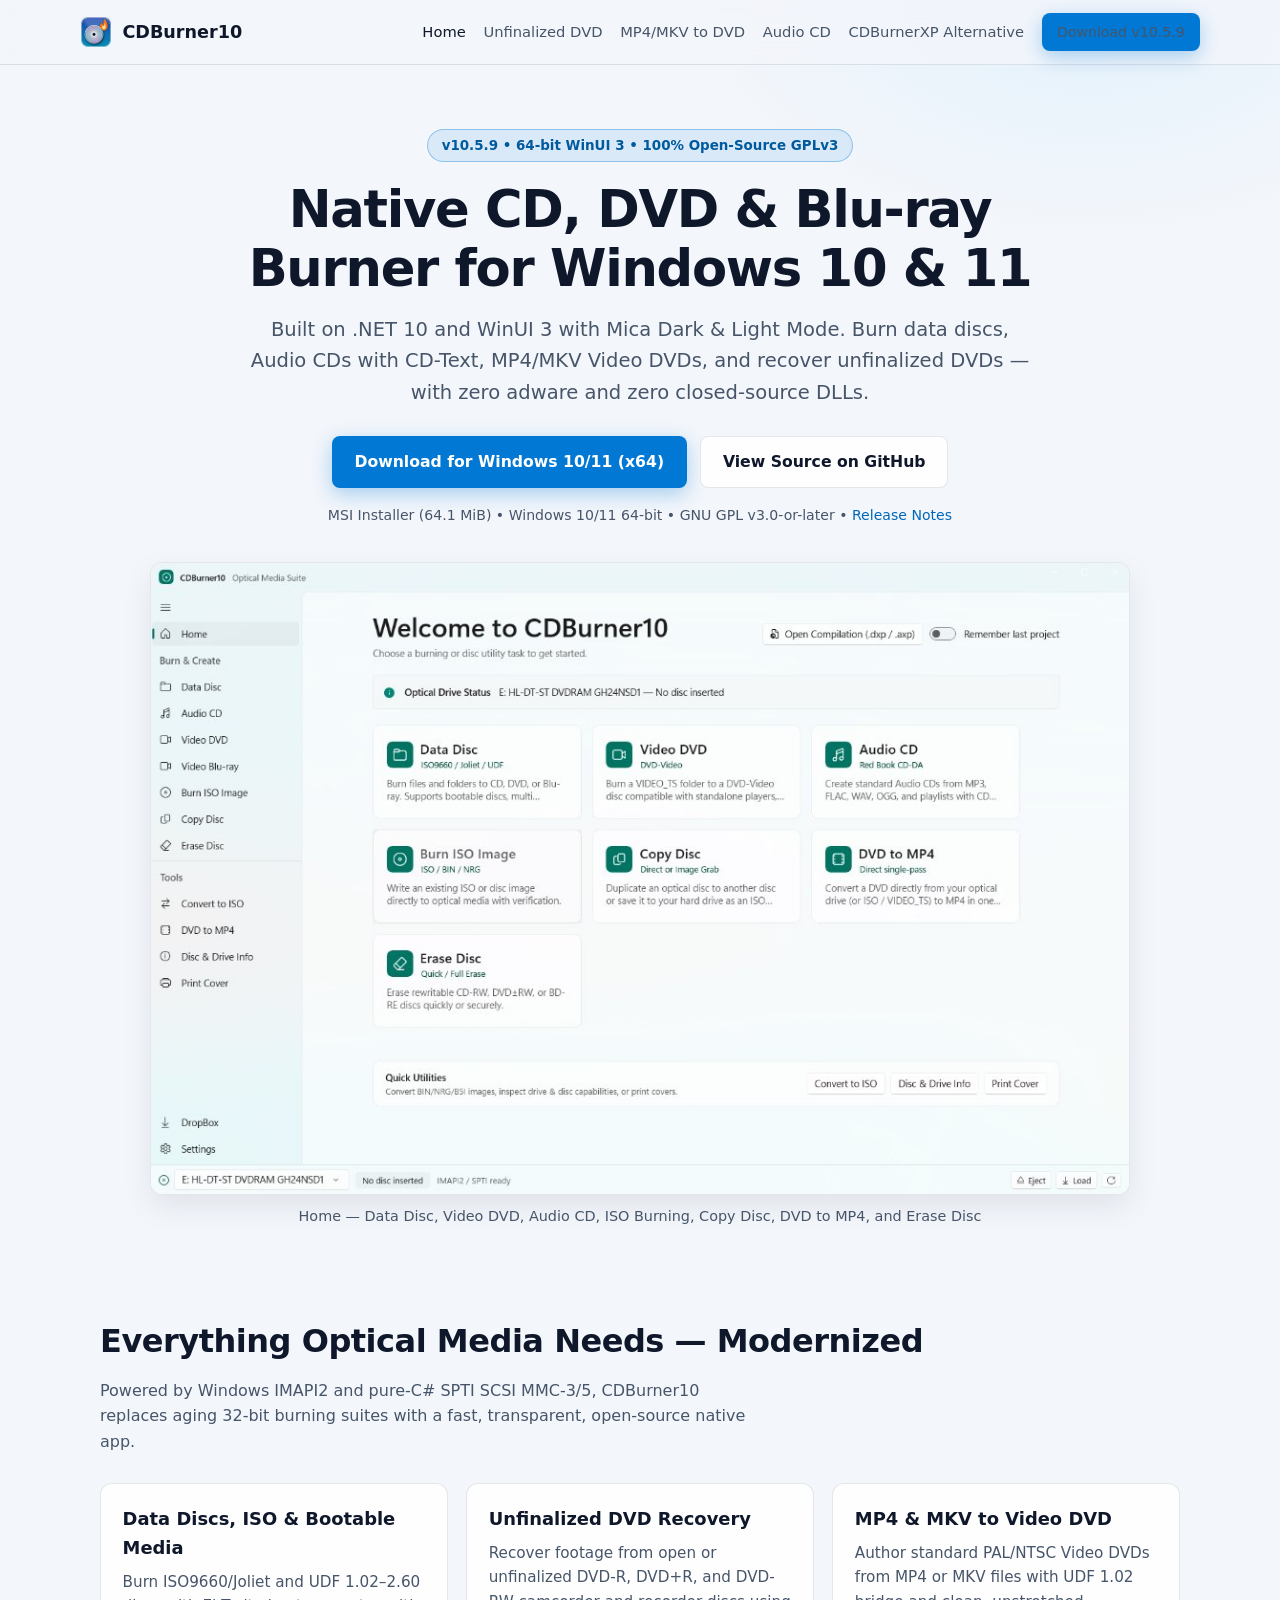
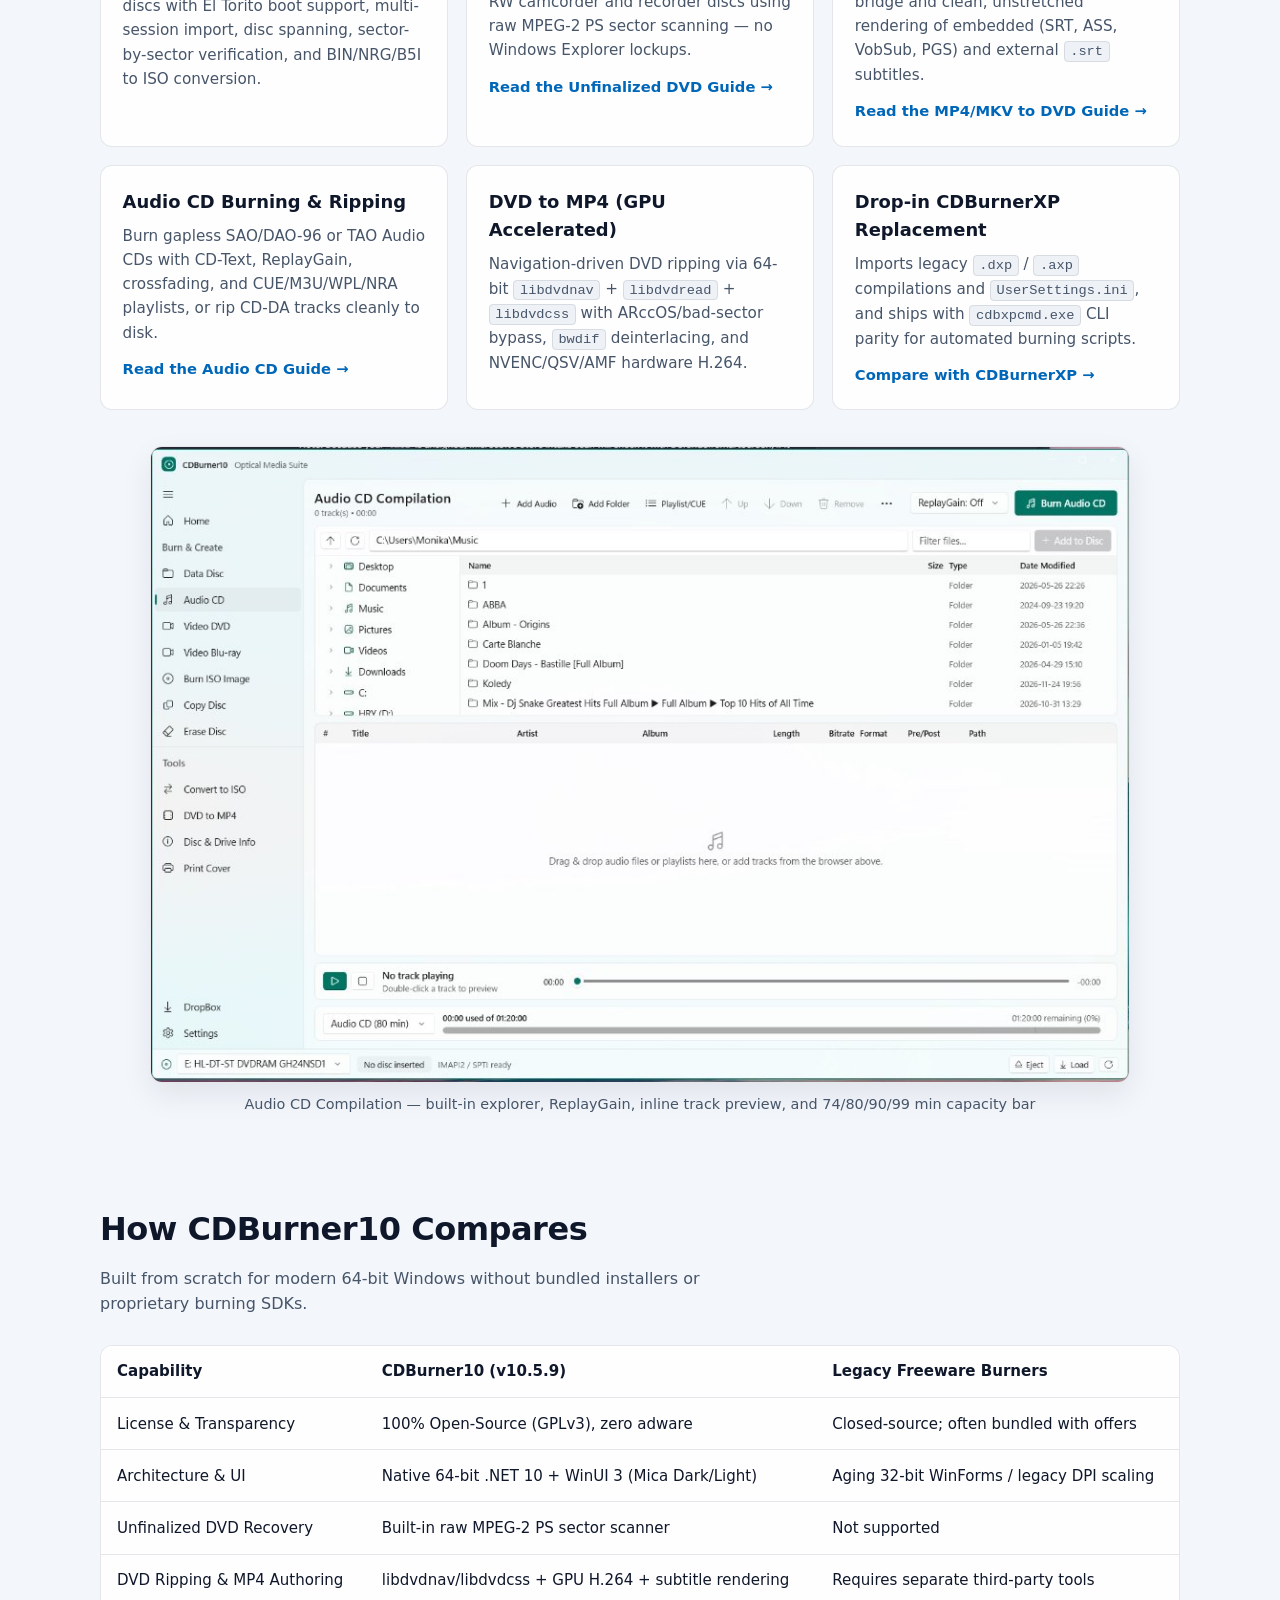
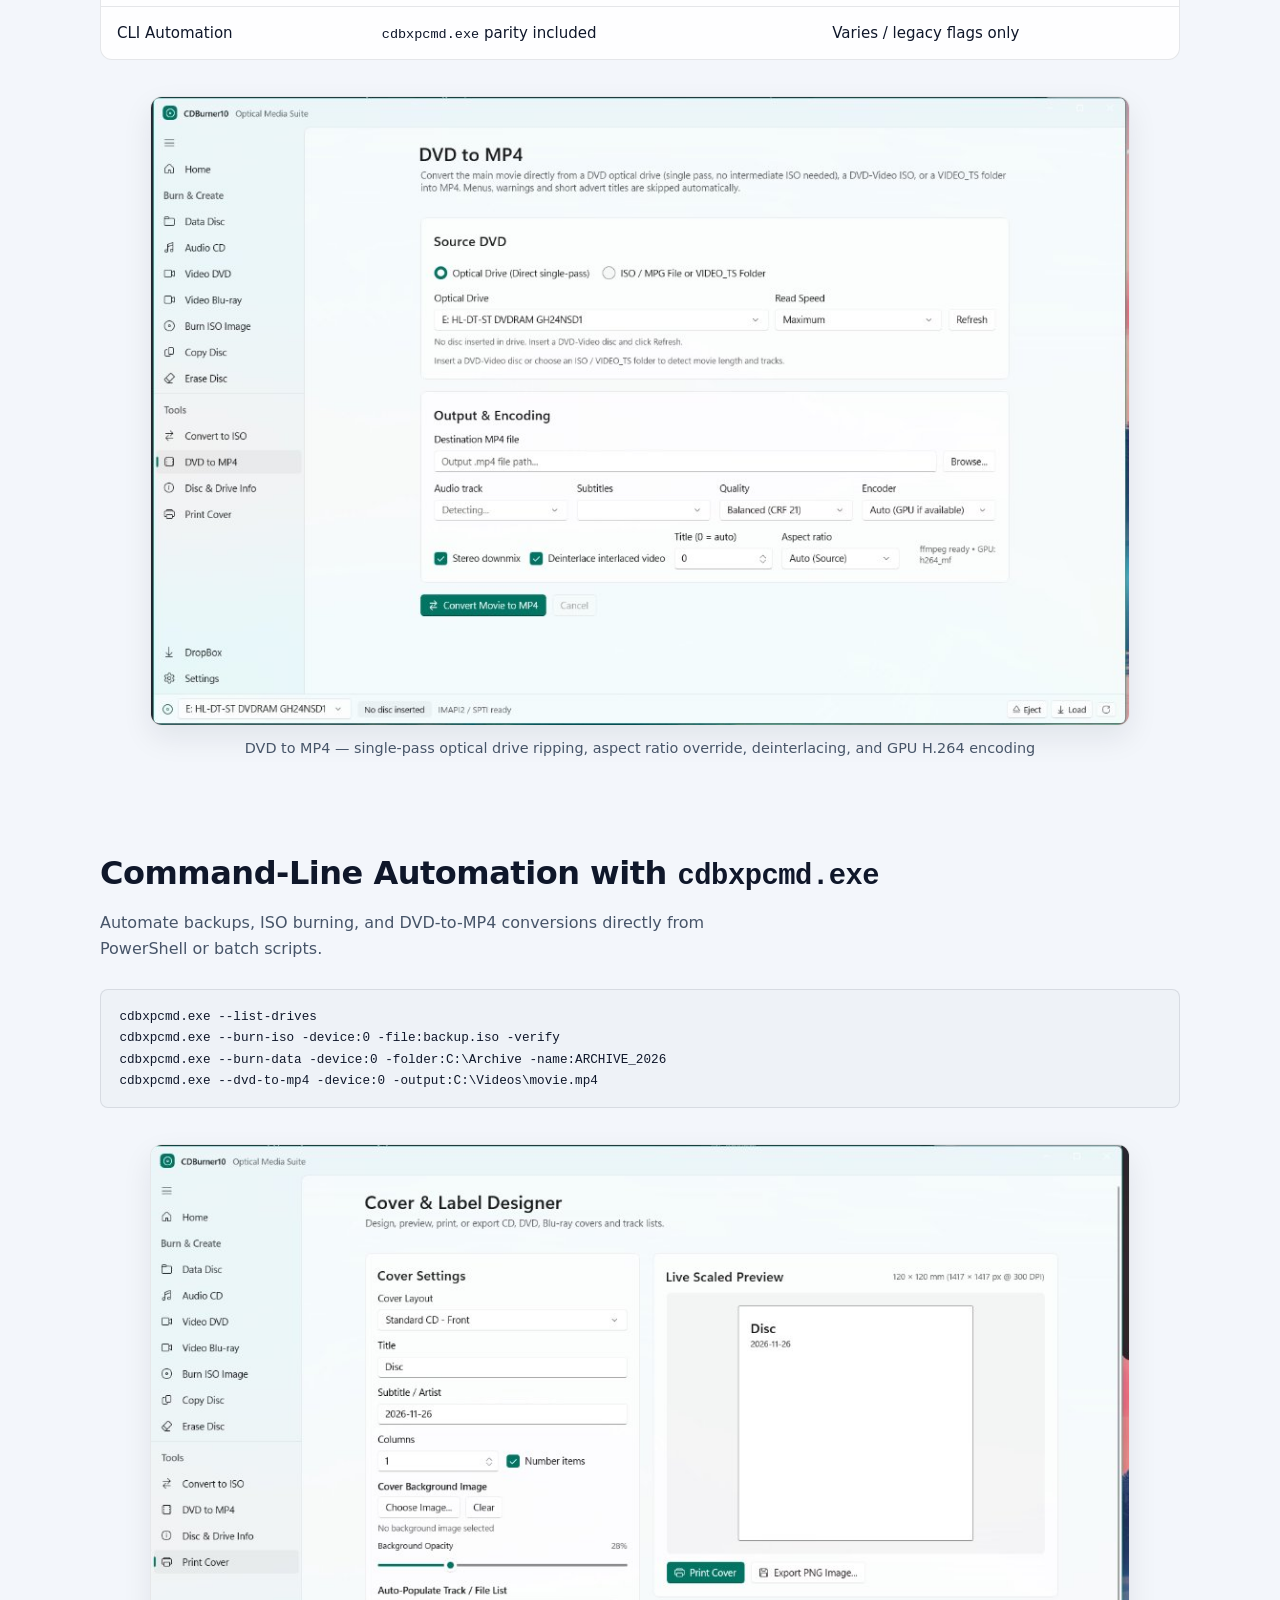
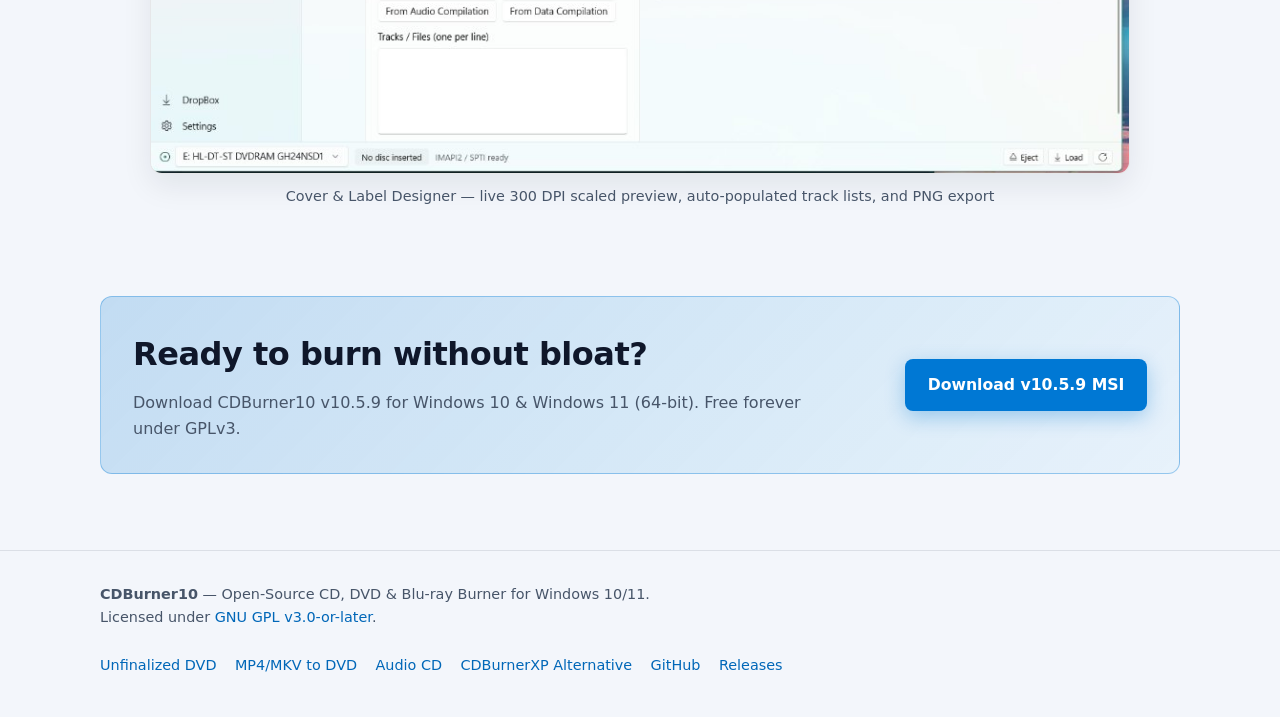
<file: docs/index.html>
<!doctype html>
<html lang="en">
<head>
  <meta charset="utf-8">
  <meta name="viewport" content="width=device-width, initial-scale=1">
  <meta name="google-site-verification" content="9gbL46ib3CLsnfe-U47gMUGabjRIpbL2wkm4CFkxWWs">
  <title>CDBurner10 — Free Open-Source CD, DVD &amp; Blu-ray Burner for Windows 10/11</title>
  <meta name="description" content="CDBurner10 is a free, 100% open-source (GPLv3) native WinUI 3 CD, DVD, and Blu-ray burner for Windows 10/11 (x64). Burn data &amp; Audio CDs, author MP4/MKV to Video DVD, and recover unfinalized DVDs.">
  <link rel="canonical" href="https://stevekk11.github.io/CDBurner10/">
  <link rel="icon" href="assets/favicon.ico" sizes="any">
  <link rel="stylesheet" href="styles.css">

  <meta property="og:type" content="website">
  <meta property="og:site_name" content="CDBurner10">
  <meta property="og:title" content="CDBurner10 — Free Open-Source CD, DVD &amp; Blu-ray Burner for Windows 10/11">
  <meta property="og:description" content="Native 64-bit WinUI 3 optical disc burning, Audio CD creation, MP4/MKV to Video DVD authoring, and unfinalized DVD recovery. 100% FOSS GPLv3.">
  <meta property="og:url" content="https://stevekk11.github.io/CDBurner10/">
  <meta property="og:image" content="https://stevekk11.github.io/CDBurner10/assets/og-preview.png">
  <meta property="og:image:width" content="1200">
  <meta property="og:image:height" content="630">

  <meta name="twitter:card" content="summary_large_image">
  <meta name="twitter:title" content="CDBurner10 — Free Open-Source CD, DVD &amp; Blu-ray Burner for Windows 10/11">
  <meta name="twitter:description" content="Native 64-bit WinUI 3 optical disc burning, Audio CD creation, MP4/MKV to Video DVD authoring, and unfinalized DVD recovery. 100% FOSS GPLv3.">
  <meta name="twitter:image" content="https://stevekk11.github.io/CDBurner10/assets/og-preview.png">

  <script type="application/ld+json">
  {
    "@context": "https://schema.org",
    "@type": "SoftwareApplication",
    "name": "CDBurner10",
    "description": "Free, 100% open-source (GPLv3) native 64-bit CD, DVD, and Blu-ray burning, ripping, and unfinalized DVD recovery application for Windows 10 and Windows 11.",
    "operatingSystem": "Windows 10, Windows 11",
    "applicationCategory": "UtilitiesApplication",
    "softwareVersion": "10.5.9",
    "downloadUrl": "https://github.com/Stevekk11/CDBurner10/releases/download/v10.5.9/CDBurner10-10.5.9-win-x64.msi",
    "url": "https://stevekk11.github.io/CDBurner10/",
    "license": "https://www.gnu.org/licenses/gpl-3.0.html",
    "screenshot": "https://stevekk11.github.io/CDBurner10/assets/screenshot-home.jpg",
    "offers": {
      "@type": "Offer",
      "price": "0",
      "priceCurrency": "USD"
    }
  }
  </script>
</head>
<body>
  <header class="site-header">
    <div class="container nav-bar">
      <a class="brand" href="./">
        <img src="assets/logo.webp" alt="CDBurner10 logo" width="32" height="32">
        <span>CDBurner10</span>
      </a>
      <nav class="nav-links" aria-label="Main navigation">
        <a href="./" aria-current="page">Home</a>
        <a href="rip-unfinalized-dvd/">Unfinalized DVD</a>
        <a href="burn-mp4-mkv-to-dvd/">MP4/MKV to DVD</a>
        <a href="audio-cd-burner/">Audio CD</a>
        <a href="cdburnerxp-alternative/">CDBurnerXP Alternative</a>
        <a class="btn btn-primary btn-sm" href="https://github.com/Stevekk11/CDBurner10/releases/download/v10.5.9/CDBurner10-10.5.9-win-x64.msi">Download v10.5.9</a>
      </nav>
    </div>
  </header>

  <main>
    <section class="hero">
      <div class="container">
        <span class="pill">v10.5.9 • 64-bit WinUI 3 • 100% Open-Source GPLv3</span>
        <h1>Native CD, DVD &amp; Blu-ray Burner for Windows 10 &amp; 11</h1>
        <p class="hero-lead">
          Built on .NET 10 and WinUI 3 with Mica Dark &amp; Light Mode. Burn data discs, Audio CDs with CD-Text, MP4/MKV Video DVDs, and recover unfinalized DVDs — with zero adware and zero closed-source DLLs.
        </p>
        <div class="cta-group">
          <a class="btn btn-primary" href="https://github.com/Stevekk11/CDBurner10/releases/download/v10.5.9/CDBurner10-10.5.9-win-x64.msi">
            Download for Windows 10/11 (x64)
          </a>
          <a class="btn btn-secondary" href="https://github.com/Stevekk11/CDBurner10">
            View Source on GitHub
          </a>
        </div>
        <p class="hero-meta">
          MSI Installer (64.1 MiB) • Windows 10/11 64-bit • GNU GPL v3.0-or-later • <a href="https://github.com/Stevekk11/CDBurner10/releases/tag/v10.5.9">Release Notes</a>
        </p>

        <figure class="showcase-wrap">
          <div class="showcase-frame">
            <img src="assets/screenshot-home.jpg" alt="CDBurner10 Home screen showing Data Disc, Video DVD, Audio CD, Burn ISO Image, Copy Disc, DVD to MP4, and Erase Disc" width="1024" height="660" loading="eager">
          </div>
          <figcaption class="showcase-caption">Home — Data Disc, Video DVD, Audio CD, ISO Burning, Copy Disc, DVD to MP4, and Erase Disc</figcaption>
        </figure>
      </div>
    </section>

    <section id="features">
      <div class="container">
        <h2>Everything Optical Media Needs — Modernized</h2>
        <p class="section-lead">
          Powered by Windows IMAPI2 and pure-C# SPTI SCSI MMC-3/5, CDBurner10 replaces aging 32-bit burning suites with a fast, transparent, open-source native app.
        </p>

        <div class="grid grid-3">
          <article class="card">
            <h3>Data Discs, ISO &amp; Bootable Media</h3>
            <p>Burn ISO9660/Joliet and UDF 1.02–2.60 discs with El Torito boot support, multi-session import, disc spanning, sector-by-sector verification, and BIN/NRG/B5I to ISO conversion.</p>
          </article>

          <article class="card">
            <h3>Unfinalized DVD Recovery</h3>
            <p>Recover footage from open or unfinalized DVD-R, DVD+R, and DVD-RW camcorder and recorder discs using raw MPEG-2 PS sector scanning — no Windows Explorer lockups.</p>
            <a class="card-link" href="rip-unfinalized-dvd/">Read the Unfinalized DVD Guide →</a>
          </article>

          <article class="card">
            <h3>MP4 &amp; MKV to Video DVD</h3>
            <p>Author standard PAL/NTSC Video DVDs from MP4 or MKV files with UDF 1.02 bridge and clean, unstretched rendering of embedded (SRT, ASS, VobSub, PGS) and external <code>.srt</code> subtitles.</p>
            <a class="card-link" href="burn-mp4-mkv-to-dvd/">Read the MP4/MKV to DVD Guide →</a>
          </article>

          <article class="card">
            <h3>Audio CD Burning &amp; Ripping</h3>
            <p>Burn gapless SAO/DAO-96 or TAO Audio CDs with CD-Text, ReplayGain, crossfading, and CUE/M3U/WPL/NRA playlists, or rip CD-DA tracks cleanly to disk.</p>
            <a class="card-link" href="audio-cd-burner/">Read the Audio CD Guide →</a>
          </article>

          <article class="card">
            <h3>DVD to MP4 (GPU Accelerated)</h3>
            <p>Navigation-driven DVD ripping via 64-bit <code>libdvdnav</code> + <code>libdvdread</code> + <code>libdvdcss</code> with ARccOS/bad-sector bypass, <code>bwdif</code> deinterlacing, and NVENC/QSV/AMF hardware H.264.</p>
          </article>

          <article class="card">
            <h3>Drop-in CDBurnerXP Replacement</h3>
            <p>Imports legacy <code>.dxp</code> / <code>.axp</code> compilations and <code>UserSettings.ini</code>, and ships with <code>cdbxpcmd.exe</code> CLI parity for automated burning scripts.</p>
            <a class="card-link" href="cdburnerxp-alternative/">Compare with CDBurnerXP →</a>
          </article>
        </div>

        <figure class="showcase-wrap">
          <div class="showcase-frame">
            <img src="assets/screenshot-audio-cd.jpg" alt="CDBurner10 Audio CD Compilation with built-in file browser, track list, player bar, and disc capacity meter" width="1024" height="664" loading="lazy">
          </div>
          <figcaption class="showcase-caption">Audio CD Compilation — built-in explorer, ReplayGain, inline track preview, and 74/80/90/99 min capacity bar</figcaption>
        </figure>
      </div>
    </section>

    <section id="comparison">
      <div class="container">
        <h2>How CDBurner10 Compares</h2>
        <p class="section-lead">Built from scratch for modern 64-bit Windows without bundled installers or proprietary burning SDKs.</p>
        <div class="table-wrap">
          <table>
            <thead>
              <tr>
                <th>Capability</th>
                <th>CDBurner10 (v10.5.9)</th>
                <th>Legacy Freeware Burners</th>
              </tr>
            </thead>
            <tbody>
              <tr>
                <td>License &amp; Transparency</td>
                <td>100% Open-Source (GPLv3), zero adware</td>
                <td>Closed-source; often bundled with offers</td>
              </tr>
              <tr>
                <td>Architecture &amp; UI</td>
                <td>Native 64-bit .NET 10 + WinUI 3 (Mica Dark/Light)</td>
                <td>Aging 32-bit WinForms / legacy DPI scaling</td>
              </tr>
              <tr>
                <td>Unfinalized DVD Recovery</td>
                <td>Built-in raw MPEG-2 PS sector scanner</td>
                <td>Not supported</td>
              </tr>
              <tr>
                <td>DVD Ripping &amp; MP4 Authoring</td>
                <td>libdvdnav/libdvdcss + GPU H.264 + subtitle rendering</td>
                <td>Requires separate third-party tools</td>
              </tr>
              <tr>
                <td>CLI Automation</td>
                <td><code>cdbxpcmd.exe</code> parity included</td>
                <td>Varies / legacy flags only</td>
              </tr>
            </tbody>
          </table>
        </div>

        <figure class="showcase-wrap">
          <div class="showcase-frame">
            <img src="assets/screenshot-dvd-to-mp4.jpg" alt="CDBurner10 DVD to MP4 converter with single-pass optical drive ripping, aspect ratio override, and GPU encoding" width="1024" height="658" loading="lazy">
          </div>
          <figcaption class="showcase-caption">DVD to MP4 — single-pass optical drive ripping, aspect ratio override, deinterlacing, and GPU H.264 encoding</figcaption>
        </figure>
      </div>
    </section>

    <section id="cli">
      <div class="container">
        <h2>Command-Line Automation with <code>cdbxpcmd.exe</code></h2>
        <p class="section-lead">Automate backups, ISO burning, and DVD-to-MP4 conversions directly from PowerShell or batch scripts.</p>
        <pre><code>cdbxpcmd.exe --list-drives
cdbxpcmd.exe --burn-iso -device:0 -file:backup.iso -verify
cdbxpcmd.exe --burn-data -device:0 -folder:C:\Archive -name:ARCHIVE_2026
cdbxpcmd.exe --dvd-to-mp4 -device:0 -output:C:\Videos\movie.mp4</code></pre>

        <figure class="showcase-wrap">
          <div class="showcase-frame">
            <img src="assets/screenshot-cover-designer.jpg" alt="CDBurner10 Cover and Label Designer with live scaled CD/DVD/Blu-ray print preview and PNG export" width="1024" height="658" loading="lazy">
          </div>
          <figcaption class="showcase-caption">Cover &amp; Label Designer — live 300 DPI scaled preview, auto-populated track lists, and PNG export</figcaption>
        </figure>
      </div>
    </section>

    <section>
      <div class="container">
        <div class="cta-banner">
          <div>
            <h2>Ready to burn without bloat?</h2>
            <p class="section-lead" style="margin-bottom:0">Download CDBurner10 v10.5.9 for Windows 10 &amp; Windows 11 (64-bit). Free forever under GPLv3.</p>
          </div>
          <a class="btn btn-primary" href="https://github.com/Stevekk11/CDBurner10/releases/download/v10.5.9/CDBurner10-10.5.9-win-x64.msi">Download v10.5.9 MSI</a>
        </div>
      </div>
    </section>
  </main>

  <footer class="site-footer">
    <div class="container footer-grid">
      <div>
        <strong>CDBurner10</strong> — Open-Source CD, DVD &amp; Blu-ray Burner for Windows 10/11.<br>
        Licensed under <a href="https://www.gnu.org/licenses/gpl-3.0.html">GNU GPL v3.0-or-later</a>.
      </div>
      <div class="footer-links">
        <a href="rip-unfinalized-dvd/">Unfinalized DVD</a>
        <a href="burn-mp4-mkv-to-dvd/">MP4/MKV to DVD</a>
        <a href="audio-cd-burner/">Audio CD</a>
        <a href="cdburnerxp-alternative/">CDBurnerXP Alternative</a>
        <a href="https://github.com/Stevekk11/CDBurner10">GitHub</a>
        <a href="https://github.com/Stevekk11/CDBurner10/releases">Releases</a>
      </div>
    </div>
  </footer>
</body>
</html>
</file>
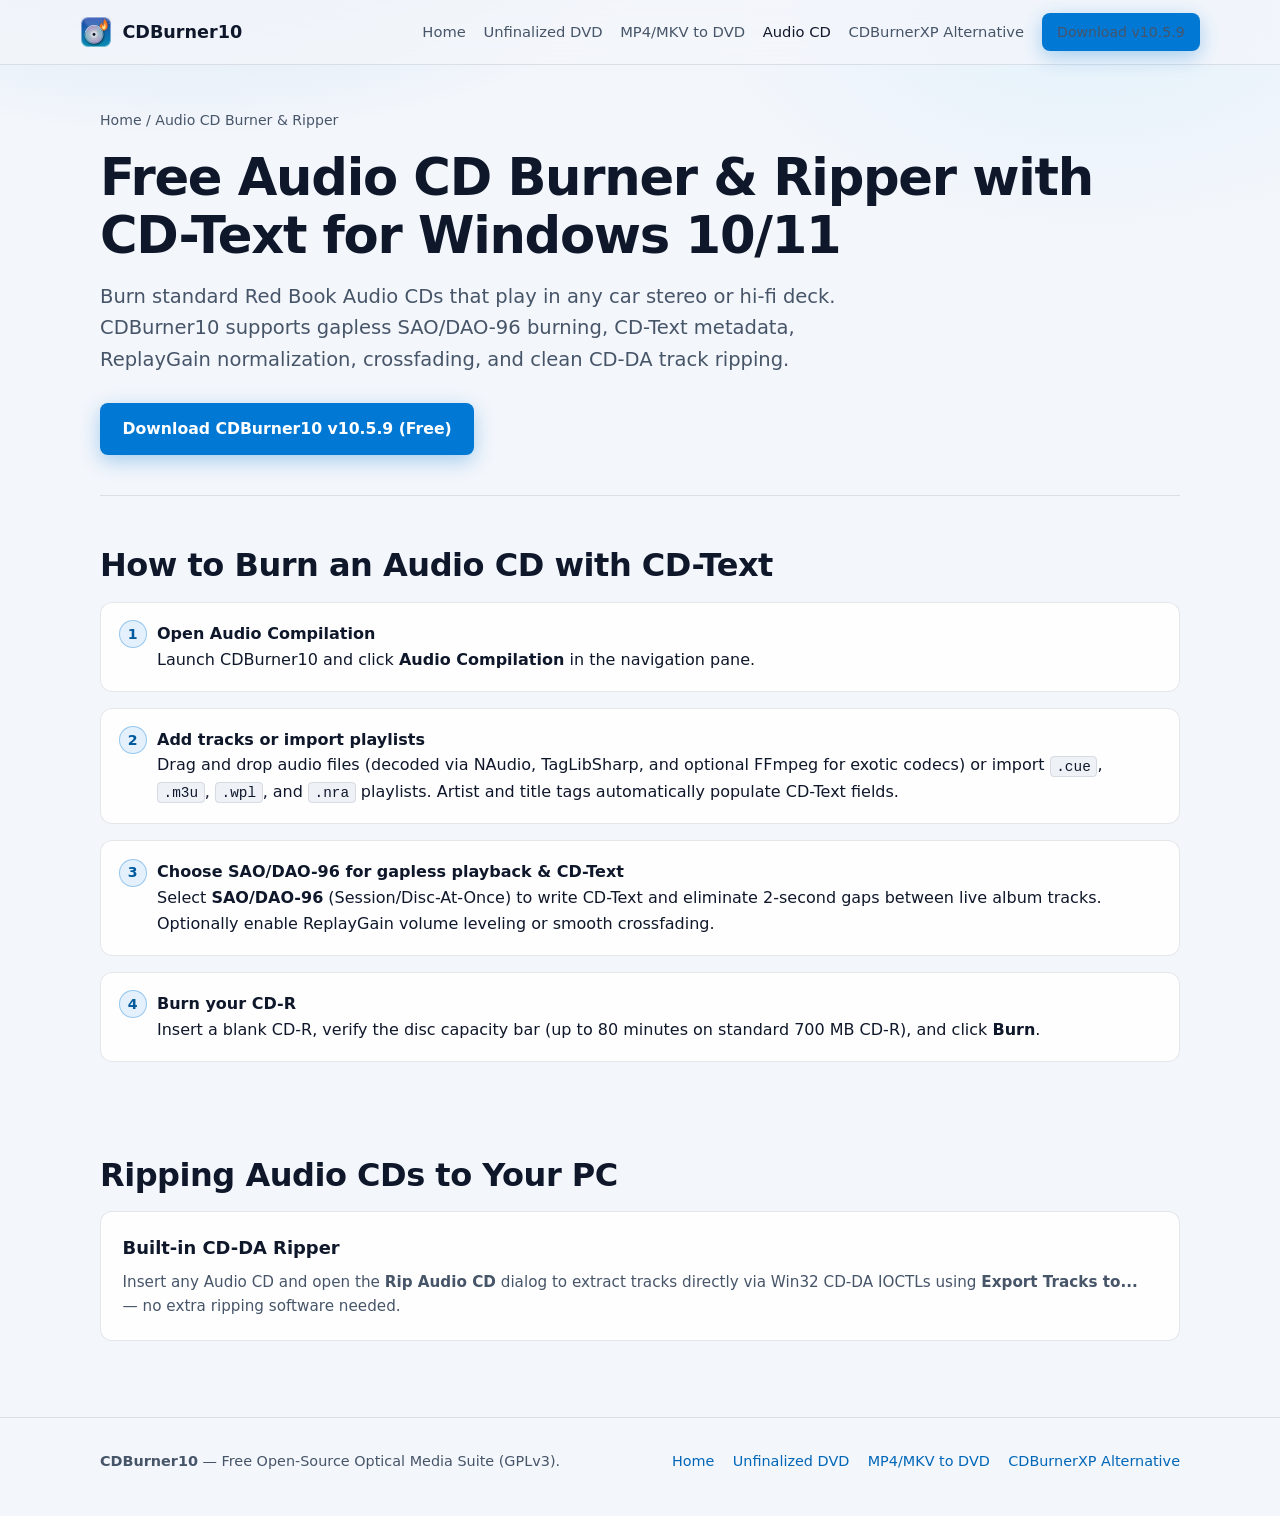
<file: docs/audio-cd-burner/index.html>
<!doctype html>
<html lang="en">
<head>
  <meta charset="utf-8">
  <meta name="viewport" content="width=device-width, initial-scale=1">
  <title>Free Audio CD Burner &amp; Ripper with CD-Text for Windows 10/11 — CDBurner10</title>
  <meta name="description" content="Burn gapless Audio CDs (SAO/DAO-96 &amp; TAO) with CD-Text, ReplayGain, crossfading, and CUE/M3U playlists — or rip CD-DA tracks — using CDBurner10 for Windows 10/11.">
  <link rel="canonical" href="https://stevekk11.github.io/CDBurner10/audio-cd-burner/">
  <link rel="icon" href="../assets/favicon.ico" sizes="any">
  <link rel="stylesheet" href="../styles.css">

  <meta property="og:type" content="article">
  <meta property="og:site_name" content="CDBurner10">
  <meta property="og:title" content="Free Audio CD Burner &amp; Ripper with CD-Text for Windows 10/11">
  <meta property="og:description" content="Burn gapless Audio CDs with CD-Text, ReplayGain, and crossfading, or rip CD-DA tracks cleanly with CDBurner10.">
  <meta property="og:url" content="https://stevekk11.github.io/CDBurner10/audio-cd-burner/">
  <meta property="og:image" content="https://stevekk11.github.io/CDBurner10/assets/og-preview.png">

  <meta name="twitter:card" content="summary_large_image">
  <meta name="twitter:title" content="Free Audio CD Burner &amp; Ripper with CD-Text for Windows 10/11">
  <meta name="twitter:description" content="Burn gapless Audio CDs with CD-Text, ReplayGain, and crossfading, or rip CD-DA tracks cleanly with CDBurner10.">
  <meta name="twitter:image" content="https://stevekk11.github.io/CDBurner10/assets/og-preview.png">

  <script type="application/ld+json">
  [
    {
      "@context": "https://schema.org",
      "@type": "BreadcrumbList",
      "itemListElement": [
        { "@type": "ListItem", "position": 1, "name": "CDBurner10", "item": "https://stevekk11.github.io/CDBurner10/" },
        { "@type": "ListItem", "position": 2, "name": "Audio CD Burner", "item": "https://stevekk11.github.io/CDBurner10/audio-cd-burner/" }
      ]
    },
    {
      "@context": "https://schema.org",
      "@type": "HowTo",
      "name": "How to Burn an Audio CD with CD-Text on Windows 10/11",
      "description": "Step-by-step guide to burning gapless Audio CDs with CD-Text, ReplayGain, and playlists using CDBurner10.",
      "step": [
        { "@type": "HowToStep", "name": "Open Audio Compilation", "text": "Launch CDBurner10 and open the Audio Compilation view." },
        { "@type": "HowToStep", "name": "Add audio tracks or playlists", "text": "Drag and drop MP3, FLAC, WAV, OGG, or CUE/M3U/WPL/NRA playlists. Metadata tags populate CD-Text automatically." },
        { "@type": "HowToStep", "name": "Configure SAO/DAO-96 and ReplayGain", "text": "Choose SAO/DAO-96 for gapless playback and CD-Text support, and optionally enable ReplayGain or crossfading." },
        { "@type": "HowToStep", "name": "Burn to CD-R", "text": "Insert a blank CD-R, select your write speed, and click Burn." }
      ]
    }
  ]
  </script>
</head>
<body>
  <header class="site-header">
    <div class="container nav-bar">
      <a class="brand" href="../">
        <img src="../assets/logo.webp" alt="CDBurner10 logo" width="32" height="32">
        <span>CDBurner10</span>
      </a>
      <nav class="nav-links" aria-label="Main navigation">
        <a href="../">Home</a>
        <a href="../rip-unfinalized-dvd/">Unfinalized DVD</a>
        <a href="../burn-mp4-mkv-to-dvd/">MP4/MKV to DVD</a>
        <a href="./" aria-current="page">Audio CD</a>
        <a href="../cdburnerxp-alternative/">CDBurnerXP Alternative</a>
        <a class="btn btn-primary btn-sm" href="https://github.com/Stevekk11/CDBurner10/releases/download/v10.5.9/CDBurner10-10.5.9-win-x64.msi">Download v10.5.9</a>
      </nav>
    </div>
  </header>

  <main>
    <div class="container">
      <div class="article-header">
        <nav class="breadcrumbs" aria-label="Breadcrumb">
          <a href="../">Home</a> / <span>Audio CD Burner &amp; Ripper</span>
        </nav>
        <h1>Free Audio CD Burner &amp; Ripper with CD-Text for Windows 10/11</h1>
        <p class="hero-lead">
          Burn standard Red Book Audio CDs that play in any car stereo or hi-fi deck. CDBurner10 supports gapless SAO/DAO-96 burning, CD-Text metadata, ReplayGain normalization, crossfading, and clean CD-DA track ripping.
        </p>
        <div class="cta-group" style="justify-content:flex-start">
          <a class="btn btn-primary" href="https://github.com/Stevekk11/CDBurner10/releases/download/v10.5.9/CDBurner10-10.5.9-win-x64.msi">Download CDBurner10 v10.5.9 (Free)</a>
        </div>
      </div>

      <section>
        <h2>How to Burn an Audio CD with CD-Text</h2>
        <ol class="steps">
          <li>
            <strong>Open Audio Compilation</strong><br>
            Launch CDBurner10 and click <strong>Audio Compilation</strong> in the navigation pane.
          </li>
          <li>
            <strong>Add tracks or import playlists</strong><br>
            Drag and drop audio files (decoded via NAudio, TagLibSharp, and optional FFmpeg for exotic codecs) or import <code>.cue</code>, <code>.m3u</code>, <code>.wpl</code>, and <code>.nra</code> playlists. Artist and title tags automatically populate CD-Text fields.
          </li>
          <li>
            <strong>Choose SAO/DAO-96 for gapless playback &amp; CD-Text</strong><br>
            Select <strong>SAO/DAO-96</strong> (Session/Disc-At-Once) to write CD-Text and eliminate 2-second gaps between live album tracks. Optionally enable ReplayGain volume leveling or smooth crossfading.
          </li>
          <li>
            <strong>Burn your CD-R</strong><br>
            Insert a blank CD-R, verify the disc capacity bar (up to 80 minutes on standard 700 MB CD-R), and click <strong>Burn</strong>.
          </li>
        </ol>
      </section>

      <section>
        <h2>Ripping Audio CDs to Your PC</h2>
        <div class="card">
          <h3>Built-in CD-DA Ripper</h3>
          <p>Insert any Audio CD and open the <strong>Rip Audio CD</strong> dialog to extract tracks directly via Win32 CD-DA IOCTLs using <strong>Export Tracks to...</strong> — no extra ripping software needed.</p>
        </div>
      </section>
    </div>
  </main>

  <footer class="site-footer">
    <div class="container footer-grid">
      <div><strong>CDBurner10</strong> — Free Open-Source Optical Media Suite (GPLv3).</div>
      <div class="footer-links">
        <a href="../">Home</a>
        <a href="../rip-unfinalized-dvd/">Unfinalized DVD</a>
        <a href="../burn-mp4-mkv-to-dvd/">MP4/MKV to DVD</a>
        <a href="../cdburnerxp-alternative/">CDBurnerXP Alternative</a>
      </div>
    </div>
  </footer>
</body>
</html>
</file>
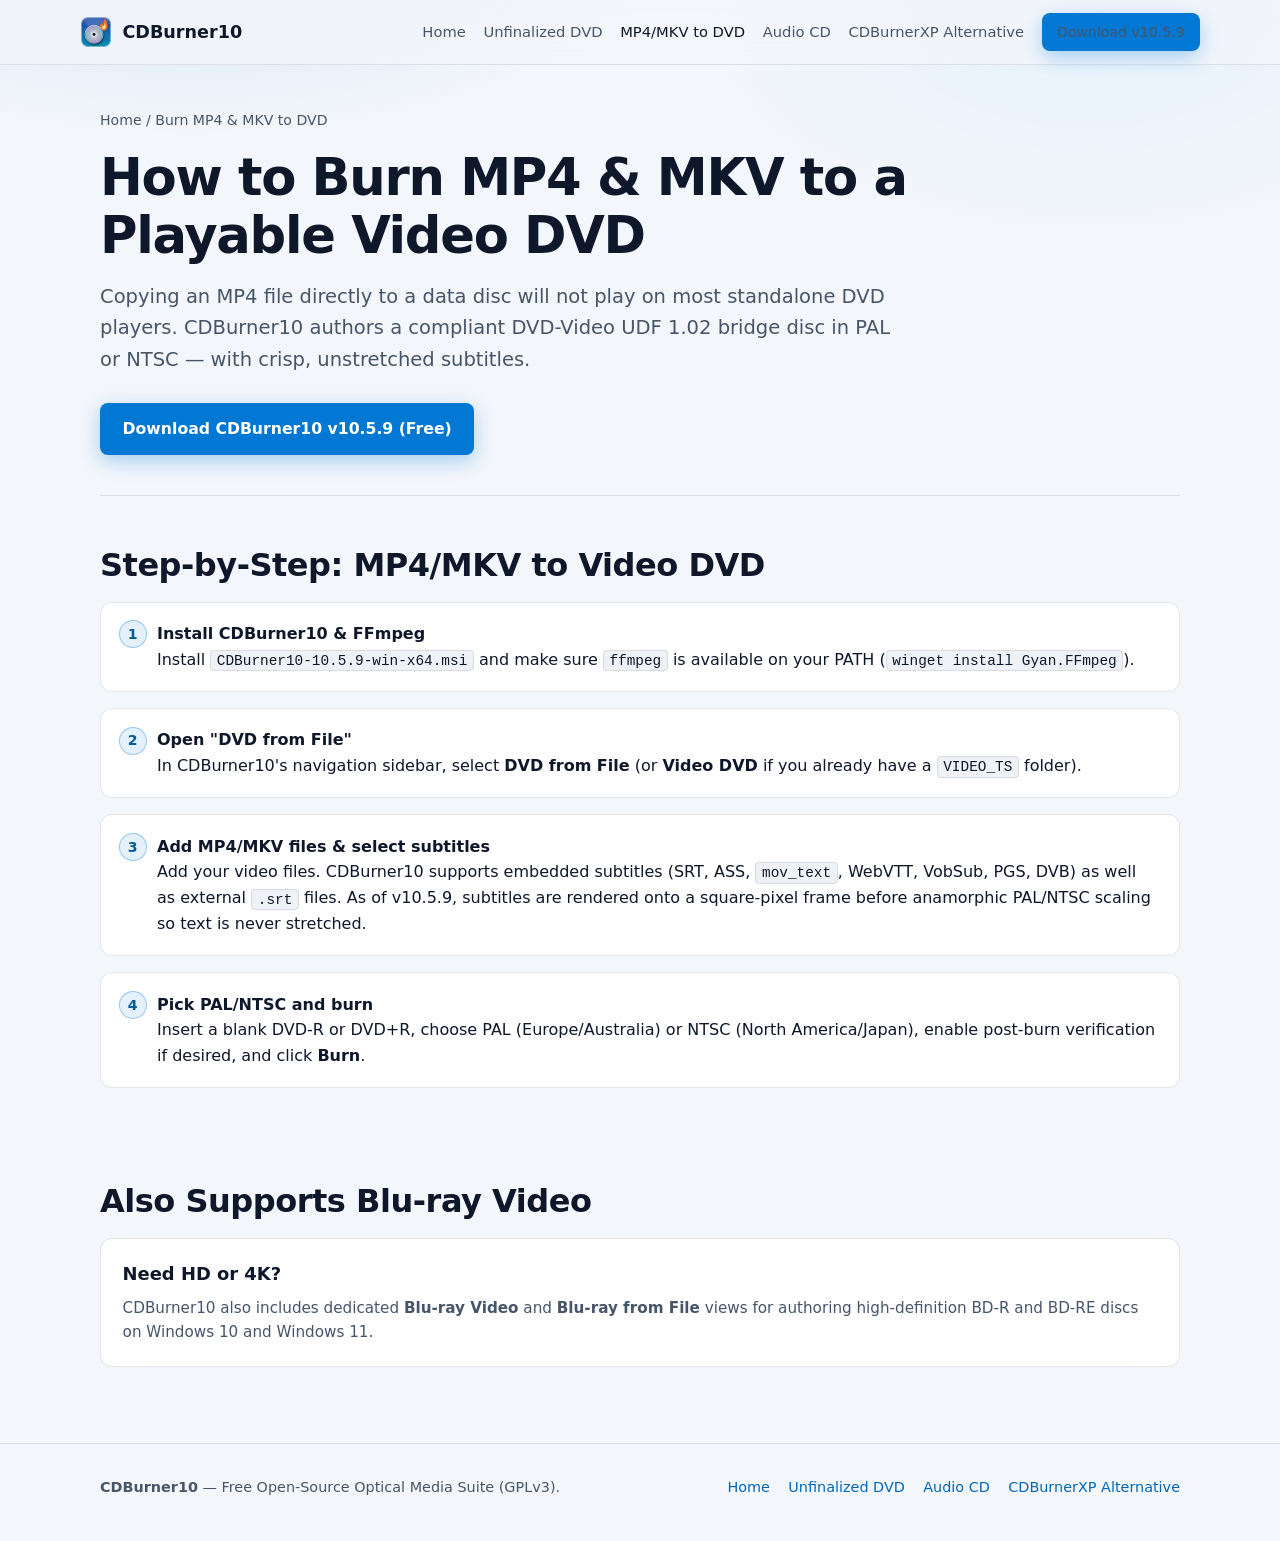
<file: docs/burn-mp4-mkv-to-dvd/index.html>
<!doctype html>
<html lang="en">
<head>
  <meta charset="utf-8">
  <meta name="viewport" content="width=device-width, initial-scale=1">
  <title>Burn MP4 &amp; MKV to Playable Video DVD on Windows 10/11 — CDBurner10</title>
  <meta name="description" content="Free open-source guide to authoring and burning MP4 and MKV files to standard PAL/NTSC Video DVDs with crisp embedded and external .srt subtitles using CDBurner10.">
  <link rel="canonical" href="https://stevekk11.github.io/CDBurner10/burn-mp4-mkv-to-dvd/">
  <link rel="icon" href="../assets/favicon.ico" sizes="any">
  <link rel="stylesheet" href="../styles.css">

  <meta property="og:type" content="article">
  <meta property="og:site_name" content="CDBurner10">
  <meta property="og:title" content="Burn MP4 &amp; MKV to Playable Video DVD on Windows 10/11">
  <meta property="og:description" content="Author standard PAL/NTSC Video DVDs from MP4 or MKV with clean, unstretched subtitle rendering using CDBurner10 v10.5.9.">
  <meta property="og:url" content="https://stevekk11.github.io/CDBurner10/burn-mp4-mkv-to-dvd/">
  <meta property="og:image" content="https://stevekk11.github.io/CDBurner10/assets/og-preview.png">

  <meta name="twitter:card" content="summary_large_image">
  <meta name="twitter:title" content="Burn MP4 &amp; MKV to Playable Video DVD on Windows 10/11">
  <meta name="twitter:description" content="Author standard PAL/NTSC Video DVDs from MP4 or MKV with clean, unstretched subtitle rendering using CDBurner10 v10.5.9.">
  <meta name="twitter:image" content="https://stevekk11.github.io/CDBurner10/assets/og-preview.png">

  <script type="application/ld+json">
  [
    {
      "@context": "https://schema.org",
      "@type": "BreadcrumbList",
      "itemListElement": [
        { "@type": "ListItem", "position": 1, "name": "CDBurner10", "item": "https://stevekk11.github.io/CDBurner10/" },
        { "@type": "ListItem", "position": 2, "name": "Burn MP4/MKV to DVD", "item": "https://stevekk11.github.io/CDBurner10/burn-mp4-mkv-to-dvd/" }
      ]
    },
    {
      "@context": "https://schema.org",
      "@type": "HowTo",
      "name": "How to Burn MP4 and MKV Files to a Playable Video DVD",
      "description": "Author and burn MP4 or MKV videos with embedded or external SRT subtitles to a standard PAL/NTSC Video DVD using CDBurner10.",
      "step": [
        { "@type": "HowToStep", "name": "Open DVD from File", "text": "Launch CDBurner10 and select the DVD from File view." },
        { "@type": "HowToStep", "name": "Add MP4 or MKV videos", "text": "Drag and drop your MP4 or MKV files and optionally attach external .srt subtitles or choose an embedded subtitle track." },
        { "@type": "HowToStep", "name": "Choose PAL or NTSC", "text": "Select your target TV standard (PAL or NTSC) and insert a blank DVD-R or DVD+R disc." },
        { "@type": "HowToStep", "name": "Author and burn", "text": "Click Burn to transcode, render unstretched subtitles, build the DVD-Video UDF 1.02 bridge structure, and burn to disc." }
      ]
    }
  ]
  </script>
</head>
<body>
  <header class="site-header">
    <div class="container nav-bar">
      <a class="brand" href="../">
        <img src="../assets/logo.webp" alt="CDBurner10 logo" width="32" height="32">
        <span>CDBurner10</span>
      </a>
      <nav class="nav-links" aria-label="Main navigation">
        <a href="../">Home</a>
        <a href="../rip-unfinalized-dvd/">Unfinalized DVD</a>
        <a href="./" aria-current="page">MP4/MKV to DVD</a>
        <a href="../audio-cd-burner/">Audio CD</a>
        <a href="../cdburnerxp-alternative/">CDBurnerXP Alternative</a>
        <a class="btn btn-primary btn-sm" href="https://github.com/Stevekk11/CDBurner10/releases/download/v10.5.9/CDBurner10-10.5.9-win-x64.msi">Download v10.5.9</a>
      </nav>
    </div>
  </header>

  <main>
    <div class="container">
      <div class="article-header">
        <nav class="breadcrumbs" aria-label="Breadcrumb">
          <a href="../">Home</a> / <span>Burn MP4 &amp; MKV to DVD</span>
        </nav>
        <h1>How to Burn MP4 &amp; MKV to a Playable Video DVD</h1>
        <p class="hero-lead">
          Copying an MP4 file directly to a data disc will not play on most standalone DVD players. CDBurner10 authors a compliant DVD-Video UDF 1.02 bridge disc in PAL or NTSC — with crisp, unstretched subtitles.
        </p>
        <div class="cta-group" style="justify-content:flex-start">
          <a class="btn btn-primary" href="https://github.com/Stevekk11/CDBurner10/releases/download/v10.5.9/CDBurner10-10.5.9-win-x64.msi">Download CDBurner10 v10.5.9 (Free)</a>
        </div>
      </div>

      <section>
        <h2>Step-by-Step: MP4/MKV to Video DVD</h2>
        <ol class="steps">
          <li>
            <strong>Install CDBurner10 &amp; FFmpeg</strong><br>
            Install <code>CDBurner10-10.5.9-win-x64.msi</code> and make sure <code>ffmpeg</code> is available on your PATH (<code>winget install Gyan.FFmpeg</code>).
          </li>
          <li>
            <strong>Open "DVD from File"</strong><br>
            In CDBurner10's navigation sidebar, select <strong>DVD from File</strong> (or <strong>Video DVD</strong> if you already have a <code>VIDEO_TS</code> folder).
          </li>
          <li>
            <strong>Add MP4/MKV files &amp; select subtitles</strong><br>
            Add your video files. CDBurner10 supports embedded subtitles (SRT, ASS, <code>mov_text</code>, WebVTT, VobSub, PGS, DVB) as well as external <code>.srt</code> files. As of v10.5.9, subtitles are rendered onto a square-pixel frame before anamorphic PAL/NTSC scaling so text is never stretched.
          </li>
          <li>
            <strong>Pick PAL/NTSC and burn</strong><br>
            Insert a blank DVD-R or DVD+R, choose PAL (Europe/Australia) or NTSC (North America/Japan), enable post-burn verification if desired, and click <strong>Burn</strong>.
          </li>
        </ol>
      </section>

      <section>
        <h2>Also Supports Blu-ray Video</h2>
        <div class="card">
          <h3>Need HD or 4K?</h3>
          <p>CDBurner10 also includes dedicated <strong>Blu-ray Video</strong> and <strong>Blu-ray from File</strong> views for authoring high-definition BD-R and BD-RE discs on Windows 10 and Windows 11.</p>
        </div>
      </section>
    </div>
  </main>

  <footer class="site-footer">
    <div class="container footer-grid">
      <div><strong>CDBurner10</strong> — Free Open-Source Optical Media Suite (GPLv3).</div>
      <div class="footer-links">
        <a href="../">Home</a>
        <a href="../rip-unfinalized-dvd/">Unfinalized DVD</a>
        <a href="../audio-cd-burner/">Audio CD</a>
        <a href="../cdburnerxp-alternative/">CDBurnerXP Alternative</a>
      </div>
    </div>
  </footer>
</body>
</html>
</file>
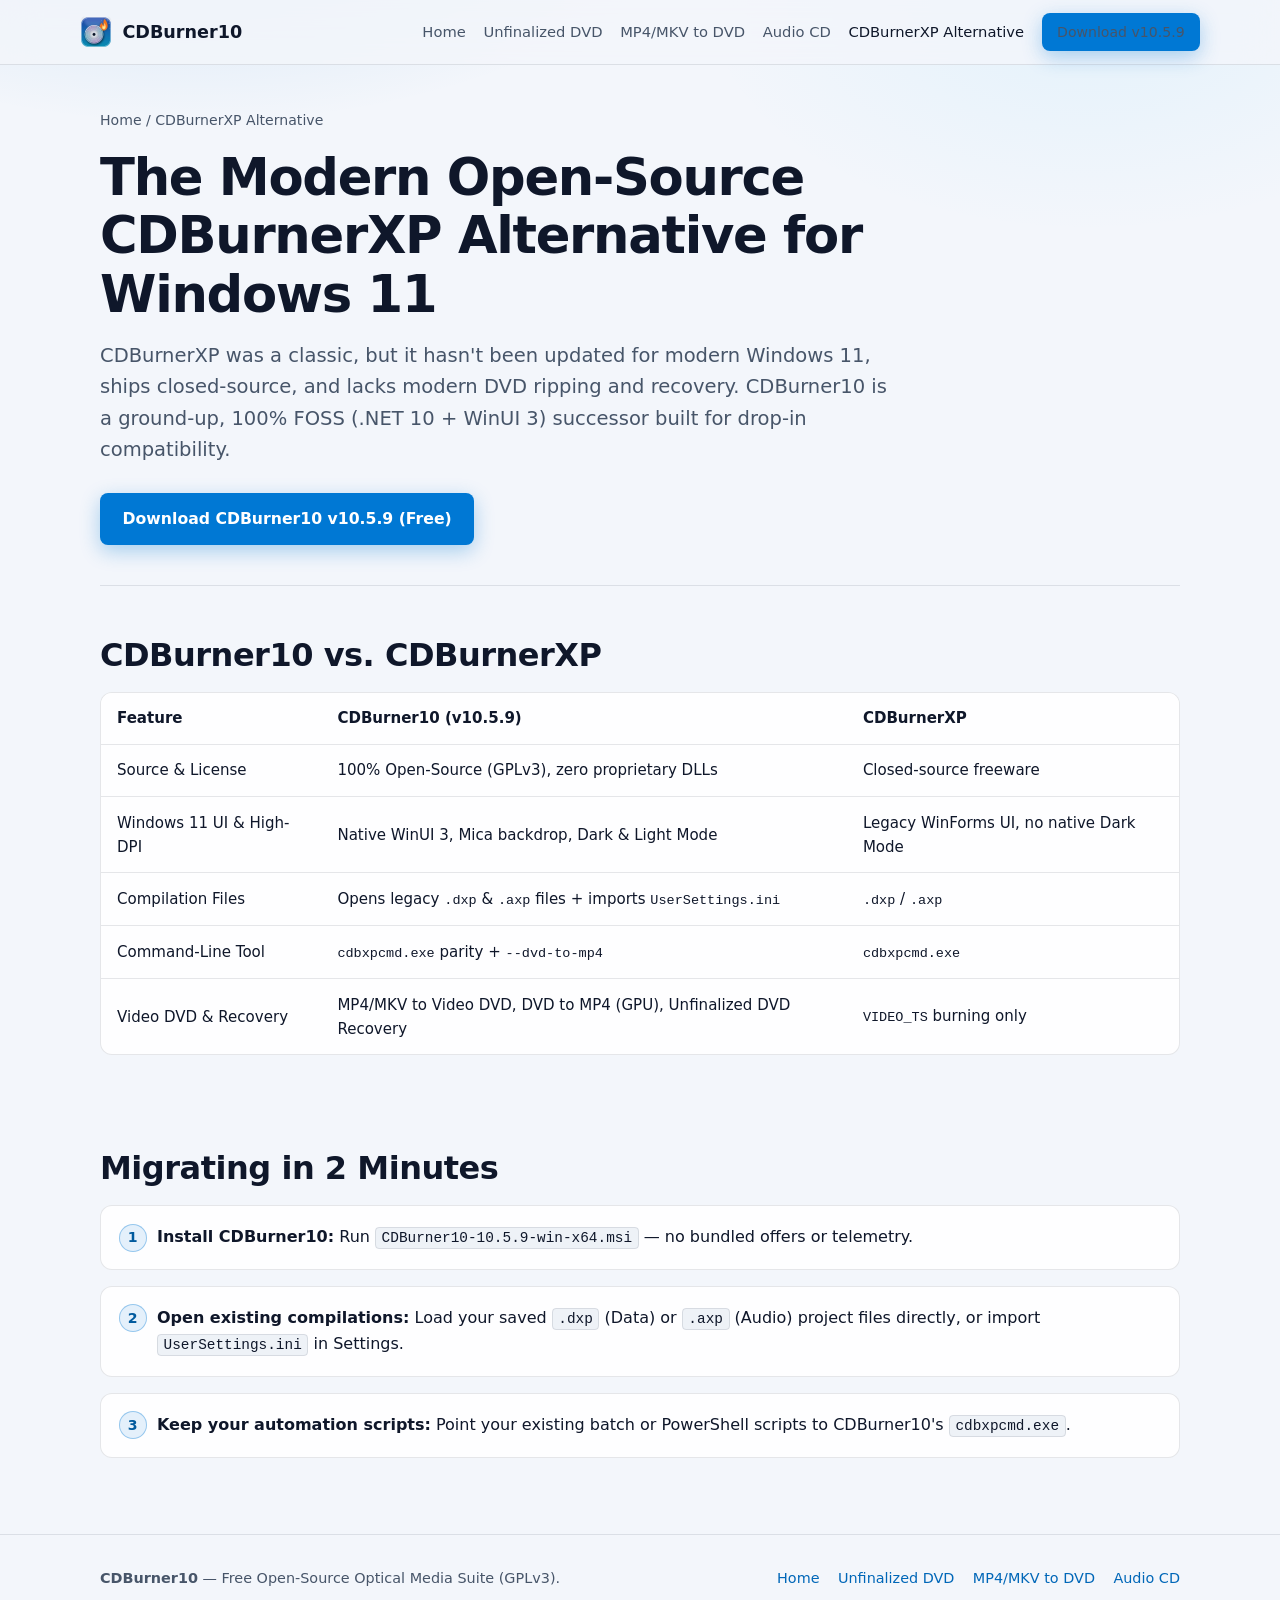
<file: docs/cdburnerxp-alternative/index.html>
<!doctype html>
<html lang="en">
<head>
  <meta charset="utf-8">
  <meta name="viewport" content="width=device-width, initial-scale=1">
  <title>CDBurnerXP Alternative for Windows 11 (Open-Source, 64-bit) — CDBurner10</title>
  <meta name="description" content="Looking for a modern CDBurnerXP alternative for Windows 10/11? CDBurner10 is 100% open-source (GPLv3), native 64-bit WinUI 3, imports .dxp/.axp files, and includes cdbxpcmd.exe CLI parity.">
  <link rel="canonical" href="https://stevekk11.github.io/CDBurner10/cdburnerxp-alternative/">
  <link rel="icon" href="../assets/favicon.ico" sizes="any">
  <link rel="stylesheet" href="../styles.css">

  <meta property="og:type" content="article">
  <meta property="og:site_name" content="CDBurner10">
  <meta property="og:title" content="CDBurnerXP Alternative for Windows 11 — CDBurner10 (Open-Source)">
  <meta property="og:description" content="Native 64-bit WinUI 3 replacement for CDBurnerXP with .dxp/.axp compatibility, cdbxpcmd.exe CLI parity, and zero adware.">
  <meta property="og:url" content="https://stevekk11.github.io/CDBurner10/cdburnerxp-alternative/">
  <meta property="og:image" content="https://stevekk11.github.io/CDBurner10/assets/og-preview.png">

  <meta name="twitter:card" content="summary_large_image">
  <meta name="twitter:title" content="CDBurnerXP Alternative for Windows 11 — CDBurner10 (Open-Source)">
  <meta name="twitter:description" content="Native 64-bit WinUI 3 replacement for CDBurnerXP with .dxp/.axp compatibility, cdbxpcmd.exe CLI parity, and zero adware.">
  <meta name="twitter:image" content="https://stevekk11.github.io/CDBurner10/assets/og-preview.png">

  <script type="application/ld+json">
  [
    {
      "@context": "https://schema.org",
      "@type": "BreadcrumbList",
      "itemListElement": [
        { "@type": "ListItem", "position": 1, "name": "CDBurner10", "item": "https://stevekk11.github.io/CDBurner10/" },
        { "@type": "ListItem", "position": 2, "name": "CDBurnerXP Alternative", "item": "https://stevekk11.github.io/CDBurner10/cdburnerxp-alternative/" }
      ]
    },
    {
      "@context": "https://schema.org",
      "@type": "TechArticle",
      "headline": "CDBurner10: The Modern Open-Source CDBurnerXP Alternative for Windows 10 & 11",
      "description": "Comparison and migration guide from CDBurnerXP to CDBurner10, covering .dxp/.axp compilation import, UserSettings.ini migration, and cdbxpcmd.exe CLI parity.",
      "url": "https://stevekk11.github.io/CDBurner10/cdburnerxp-alternative/"
    }
  ]
  </script>
</head>
<body>
  <header class="site-header">
    <div class="container nav-bar">
      <a class="brand" href="../">
        <img src="../assets/logo.webp" alt="CDBurner10 logo" width="32" height="32">
        <span>CDBurner10</span>
      </a>
      <nav class="nav-links" aria-label="Main navigation">
        <a href="../">Home</a>
        <a href="../rip-unfinalized-dvd/">Unfinalized DVD</a>
        <a href="../burn-mp4-mkv-to-dvd/">MP4/MKV to DVD</a>
        <a href="../audio-cd-burner/">Audio CD</a>
        <a href="./" aria-current="page">CDBurnerXP Alternative</a>
        <a class="btn btn-primary btn-sm" href="https://github.com/Stevekk11/CDBurner10/releases/download/v10.5.9/CDBurner10-10.5.9-win-x64.msi">Download v10.5.9</a>
      </nav>
    </div>
  </header>

  <main>
    <div class="container">
      <div class="article-header">
        <nav class="breadcrumbs" aria-label="Breadcrumb">
          <a href="../">Home</a> / <span>CDBurnerXP Alternative</span>
        </nav>
        <h1>The Modern Open-Source CDBurnerXP Alternative for Windows 11</h1>
        <p class="hero-lead">
          CDBurnerXP was a classic, but it hasn't been updated for modern Windows 11, ships closed-source, and lacks modern DVD ripping and recovery. CDBurner10 is a ground-up, 100% FOSS (.NET 10 + WinUI 3) successor built for drop-in compatibility.
        </p>
        <div class="cta-group" style="justify-content:flex-start">
          <a class="btn btn-primary" href="https://github.com/Stevekk11/CDBurner10/releases/download/v10.5.9/CDBurner10-10.5.9-win-x64.msi">Download CDBurner10 v10.5.9 (Free)</a>
        </div>
      </div>

      <section>
        <h2>CDBurner10 vs. CDBurnerXP</h2>
        <div class="table-wrap">
          <table>
            <thead>
              <tr>
                <th>Feature</th>
                <th>CDBurner10 (v10.5.9)</th>
                <th>CDBurnerXP</th>
              </tr>
            </thead>
            <tbody>
              <tr>
                <td>Source &amp; License</td>
                <td>100% Open-Source (GPLv3), zero proprietary DLLs</td>
                <td>Closed-source freeware</td>
              </tr>
              <tr>
                <td>Windows 11 UI &amp; High-DPI</td>
                <td>Native WinUI 3, Mica backdrop, Dark &amp; Light Mode</td>
                <td>Legacy WinForms UI, no native Dark Mode</td>
              </tr>
              <tr>
                <td>Compilation Files</td>
                <td>Opens legacy <code>.dxp</code> &amp; <code>.axp</code> files + imports <code>UserSettings.ini</code></td>
                <td><code>.dxp</code> / <code>.axp</code></td>
              </tr>
              <tr>
                <td>Command-Line Tool</td>
                <td><code>cdbxpcmd.exe</code> parity + <code>--dvd-to-mp4</code></td>
                <td><code>cdbxpcmd.exe</code></td>
              </tr>
              <tr>
                <td>Video DVD &amp; Recovery</td>
                <td>MP4/MKV to Video DVD, DVD to MP4 (GPU), Unfinalized DVD Recovery</td>
                <td><code>VIDEO_TS</code> burning only</td>
              </tr>
            </tbody>
          </table>
        </div>
      </section>

      <section>
        <h2>Migrating in 2 Minutes</h2>
        <ol class="steps">
          <li><strong>Install CDBurner10:</strong> Run <code>CDBurner10-10.5.9-win-x64.msi</code> — no bundled offers or telemetry.</li>
          <li><strong>Open existing compilations:</strong> Load your saved <code>.dxp</code> (Data) or <code>.axp</code> (Audio) project files directly, or import <code>UserSettings.ini</code> in Settings.</li>
          <li><strong>Keep your automation scripts:</strong> Point your existing batch or PowerShell scripts to CDBurner10's <code>cdbxpcmd.exe</code>.</li>
        </ol>
      </section>
    </div>
  </main>

  <footer class="site-footer">
    <div class="container footer-grid">
      <div><strong>CDBurner10</strong> — Free Open-Source Optical Media Suite (GPLv3).</div>
      <div class="footer-links">
        <a href="../">Home</a>
        <a href="../rip-unfinalized-dvd/">Unfinalized DVD</a>
        <a href="../burn-mp4-mkv-to-dvd/">MP4/MKV to DVD</a>
        <a href="../audio-cd-burner/">Audio CD</a>
      </div>
    </div>
  </footer>
</body>
</html>
</file>
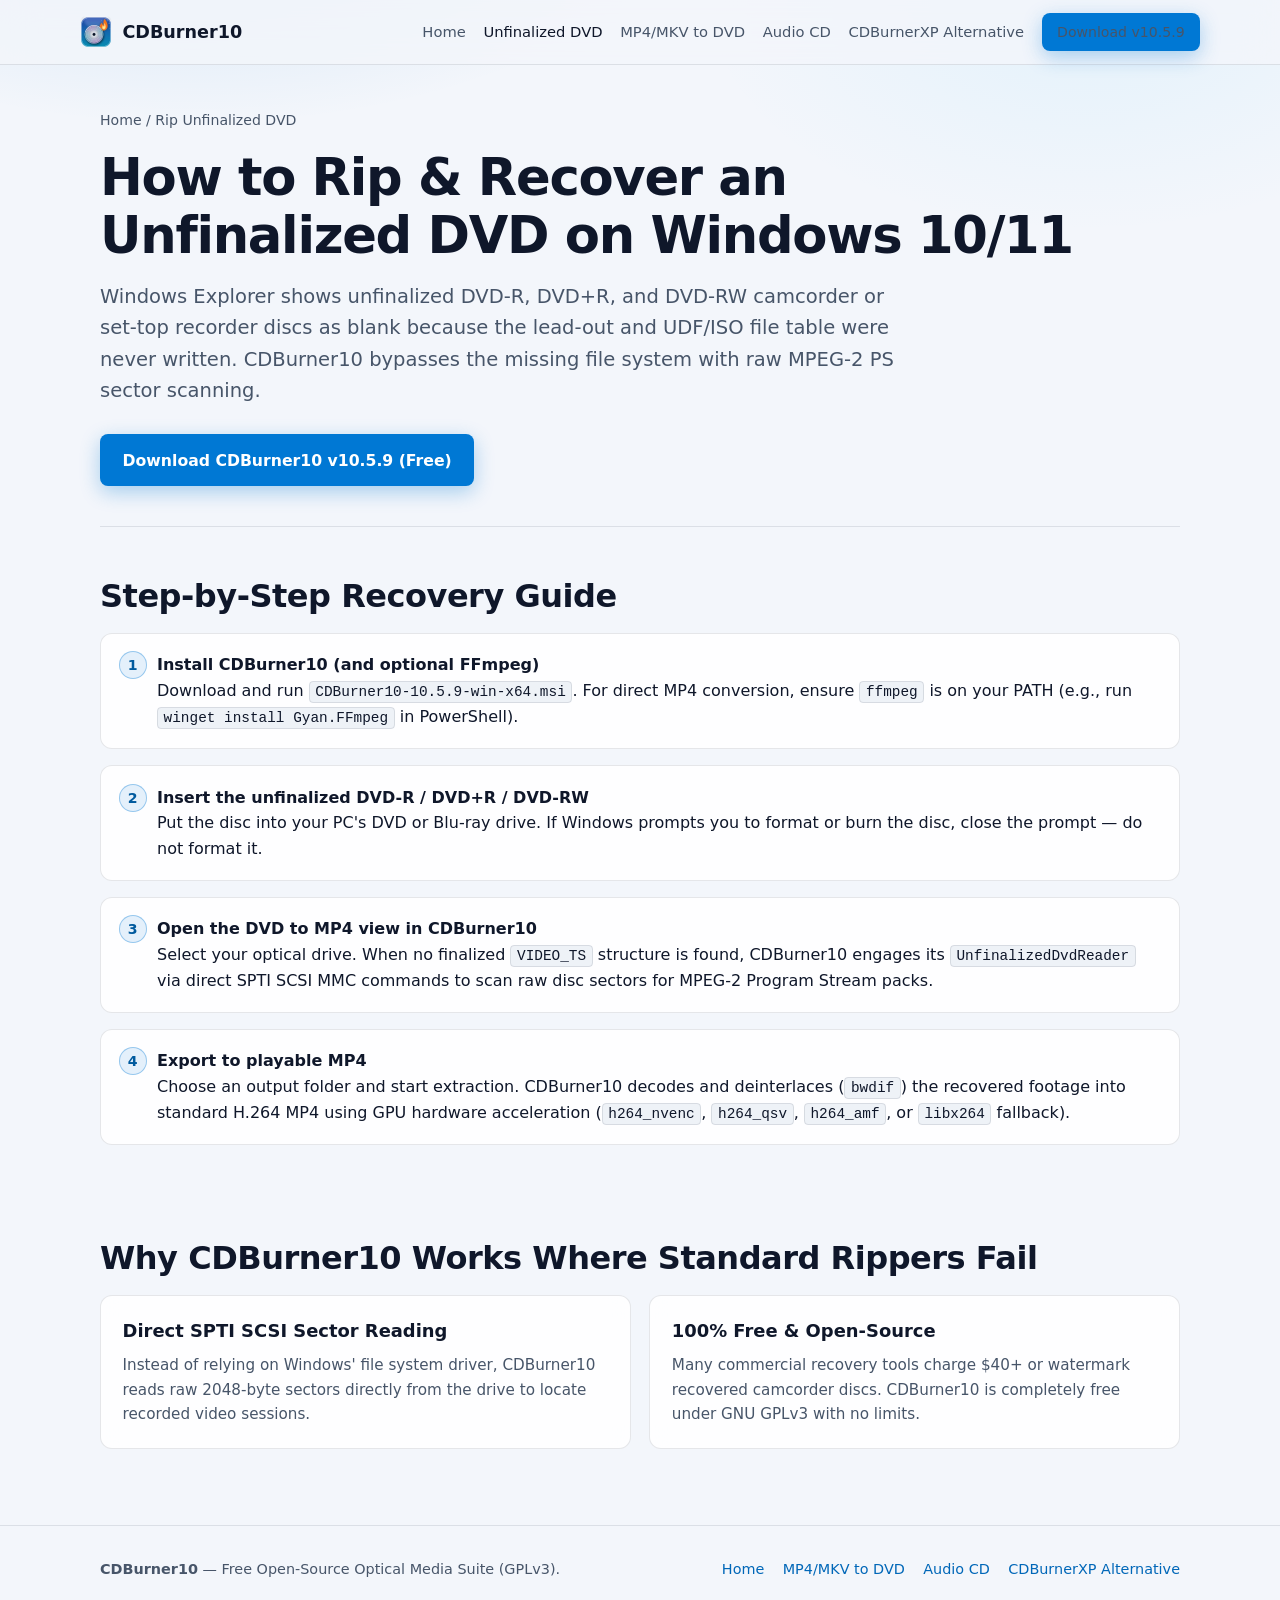
<file: docs/rip-unfinalized-dvd/index.html>
<!doctype html>
<html lang="en">
<head>
  <meta charset="utf-8">
  <meta name="viewport" content="width=device-width, initial-scale=1">
  <title>How to Rip &amp; Recover an Unfinalized DVD on Windows 10/11 — CDBurner10</title>
  <meta name="description" content="Recover video from unfinalized DVD-R, DVD+R, and DVD-RW camcorder or recorder discs on Windows 10/11 using CDBurner10's free open-source raw MPEG-2 PS sector scanner.">
  <link rel="canonical" href="https://stevekk11.github.io/CDBurner10/rip-unfinalized-dvd/">
  <link rel="icon" href="../assets/favicon.ico" sizes="any">
  <link rel="stylesheet" href="../styles.css">

  <meta property="og:type" content="article">
  <meta property="og:site_name" content="CDBurner10">
  <meta property="og:title" content="How to Rip &amp; Recover an Unfinalized DVD on Windows 10/11">
  <meta property="og:description" content="Recover footage from open or unfinalized DVD-R, DVD+R, and DVD-RW discs for free using CDBurner10's raw sector scanner.">
  <meta property="og:url" content="https://stevekk11.github.io/CDBurner10/rip-unfinalized-dvd/">
  <meta property="og:image" content="https://stevekk11.github.io/CDBurner10/assets/og-preview.png">

  <meta name="twitter:card" content="summary_large_image">
  <meta name="twitter:title" content="How to Rip &amp; Recover an Unfinalized DVD on Windows 10/11">
  <meta name="twitter:description" content="Recover footage from open or unfinalized DVD-R, DVD+R, and DVD-RW discs for free using CDBurner10's raw sector scanner.">
  <meta name="twitter:image" content="https://stevekk11.github.io/CDBurner10/assets/og-preview.png">

  <script type="application/ld+json">
  [
    {
      "@context": "https://schema.org",
      "@type": "BreadcrumbList",
      "itemListElement": [
        { "@type": "ListItem", "position": 1, "name": "CDBurner10", "item": "https://stevekk11.github.io/CDBurner10/" },
        { "@type": "ListItem", "position": 2, "name": "Rip Unfinalized DVD", "item": "https://stevekk11.github.io/CDBurner10/rip-unfinalized-dvd/" }
      ]
    },
    {
      "@context": "https://schema.org",
      "@type": "HowTo",
      "name": "How to Rip and Recover an Unfinalized DVD on Windows 10/11",
      "description": "Step-by-step guide to recovering video from unfinalized DVD-R, DVD+R, and DVD-RW discs using CDBurner10.",
      "tool": [
        { "@type": "HowToTool", "name": "CDBurner10 v10.5.9 (Windows 10/11 x64)" },
        { "@type": "HowToTool", "name": "FFmpeg (optional, for MP4 export)" }
      ],
      "step": [
        { "@type": "HowToStep", "name": "Install CDBurner10", "text": "Download and install CDBurner10 v10.5.9 (x64 MSI) on Windows 10 or Windows 11." },
        { "@type": "HowToStep", "name": "Insert the unfinalized DVD", "text": "Place your unfinalized DVD-R, DVD+R, or DVD-RW disc into your optical drive. Ignore Windows Explorer if it reports the disc as blank." },
        { "@type": "HowToStep", "name": "Open DVD to MP4 / Recovery", "text": "Launch CDBurner10 and open the DVD to MP4 view. CDBurner10 detects unfinalized media and activates its raw MPEG-2 PS sector scanner." },
        { "@type": "HowToStep", "name": "Scan and export video", "text": "Select your target folder and start recovery to extract playable MP4 video with optional GPU H.264 encoding and bwdif deinterlacing." }
      ]
    }
  ]
  </script>
</head>
<body>
  <header class="site-header">
    <div class="container nav-bar">
      <a class="brand" href="../">
        <img src="../assets/logo.webp" alt="CDBurner10 logo" width="32" height="32">
        <span>CDBurner10</span>
      </a>
      <nav class="nav-links" aria-label="Main navigation">
        <a href="../">Home</a>
        <a href="./" aria-current="page">Unfinalized DVD</a>
        <a href="../burn-mp4-mkv-to-dvd/">MP4/MKV to DVD</a>
        <a href="../audio-cd-burner/">Audio CD</a>
        <a href="../cdburnerxp-alternative/">CDBurnerXP Alternative</a>
        <a class="btn btn-primary btn-sm" href="https://github.com/Stevekk11/CDBurner10/releases/download/v10.5.9/CDBurner10-10.5.9-win-x64.msi">Download v10.5.9</a>
      </nav>
    </div>
  </header>

  <main>
    <div class="container">
      <div class="article-header">
        <nav class="breadcrumbs" aria-label="Breadcrumb">
          <a href="../">Home</a> / <span>Rip Unfinalized DVD</span>
        </nav>
        <h1>How to Rip &amp; Recover an Unfinalized DVD on Windows 10/11</h1>
        <p class="hero-lead">
          Windows Explorer shows unfinalized DVD-R, DVD+R, and DVD-RW camcorder or set-top recorder discs as blank because the lead-out and UDF/ISO file table were never written. CDBurner10 bypasses the missing file system with raw MPEG-2 PS sector scanning.
        </p>
        <div class="cta-group" style="justify-content:flex-start">
          <a class="btn btn-primary" href="https://github.com/Stevekk11/CDBurner10/releases/download/v10.5.9/CDBurner10-10.5.9-win-x64.msi">Download CDBurner10 v10.5.9 (Free)</a>
        </div>
      </div>

      <section>
        <h2>Step-by-Step Recovery Guide</h2>
        <ol class="steps">
          <li>
            <strong>Install CDBurner10 (and optional FFmpeg)</strong><br>
            Download and run <code>CDBurner10-10.5.9-win-x64.msi</code>. For direct MP4 conversion, ensure <code>ffmpeg</code> is on your PATH (e.g., run <code>winget install Gyan.FFmpeg</code> in PowerShell).
          </li>
          <li>
            <strong>Insert the unfinalized DVD-R / DVD+R / DVD-RW</strong><br>
            Put the disc into your PC's DVD or Blu-ray drive. If Windows prompts you to format or burn the disc, close the prompt — do not format it.
          </li>
          <li>
            <strong>Open the DVD to MP4 view in CDBurner10</strong><br>
            Select your optical drive. When no finalized <code>VIDEO_TS</code> structure is found, CDBurner10 engages its <code>UnfinalizedDvdReader</code> via direct SPTI SCSI MMC commands to scan raw disc sectors for MPEG-2 Program Stream packs.
          </li>
          <li>
            <strong>Export to playable MP4</strong><br>
            Choose an output folder and start extraction. CDBurner10 decodes and deinterlaces (<code>bwdif</code>) the recovered footage into standard H.264 MP4 using GPU hardware acceleration (<code>h264_nvenc</code>, <code>h264_qsv</code>, <code>h264_amf</code>, or <code>libx264</code> fallback).
          </li>
        </ol>
      </section>

      <section>
        <h2>Why CDBurner10 Works Where Standard Rippers Fail</h2>
        <div class="grid grid-2">
          <div class="card">
            <h3>Direct SPTI SCSI Sector Reading</h3>
            <p>Instead of relying on Windows' file system driver, CDBurner10 reads raw 2048-byte sectors directly from the drive to locate recorded video sessions.</p>
          </div>
          <div class="card">
            <h3>100% Free &amp; Open-Source</h3>
            <p>Many commercial recovery tools charge $40+ or watermark recovered camcorder discs. CDBurner10 is completely free under GNU GPLv3 with no limits.</p>
          </div>
        </div>
      </section>
    </div>
  </main>

  <footer class="site-footer">
    <div class="container footer-grid">
      <div><strong>CDBurner10</strong> — Free Open-Source Optical Media Suite (GPLv3).</div>
      <div class="footer-links">
        <a href="../">Home</a>
        <a href="../burn-mp4-mkv-to-dvd/">MP4/MKV to DVD</a>
        <a href="../audio-cd-burner/">Audio CD</a>
        <a href="../cdburnerxp-alternative/">CDBurnerXP Alternative</a>
      </div>
    </div>
  </footer>
</body>
</html>
</file>
<file: docs/styles.css>
/* CDBurner10 — Fluent-inspired Mica Dark/Light Static Stylesheet */
:root {
  color-scheme: dark light;
  --bg: #0c0f14;
  --bg-elevated: #141923;
  --bg-card: rgba(25, 32, 46, 0.78);
  --bg-card-hover: rgba(33, 42, 60, 0.9);
  --border: rgba(148, 163, 184, 0.16);
  --border-strong: rgba(96, 205, 255, 0.35);
  --text: #f1f5f9;
  --text-muted: #94a3b8;
  --accent: #60cdff;
  --accent-strong: #0078d4;
  --accent-hover: #1a86d9;
  --badge-bg: rgba(96, 205, 255, 0.12);
  --badge-text: #7dd3fc;
  --code-bg: #0f141d;
  --shadow: 0 16px 40px rgba(0, 0, 0, 0.42);
  --radius: 12px;
  --radius-sm: 8px;
  --max-w: 1120px;
}

@media (prefers-color-scheme: light) {
  :root {
    --bg: #f3f6fb;
    --bg-elevated: #ffffff;
    --bg-card: rgba(255, 255, 255, 0.86);
    --bg-card-hover: #ffffff;
    --border: rgba(15, 23, 42, 0.1);
    --border-strong: rgba(0, 120, 212, 0.35);
    --text: #0f172a;
    --text-muted: #475569;
    --accent: #0067b8;
    --accent-strong: #0078d4;
    --accent-hover: #005a9e;
    --badge-bg: rgba(0, 120, 212, 0.1);
    --badge-text: #005a9e;
    --code-bg: #eef2f7;
    --shadow: 0 12px 30px rgba(15, 23, 42, 0.08);
  }
}

*, *::before, *::after { box-sizing: border-box; }

html {
  font-family: "Segoe UI Variable", "Segoe UI", system-ui, -apple-system, Roboto, sans-serif;
  line-height: 1.6;
  background: var(--bg);
  color: var(--text);
  scroll-behavior: smooth;
}

body {
  margin: 0;
  background:
    radial-gradient(900px 480px at 15% -10%, rgba(0, 120, 212, 0.18), transparent 60%),
    radial-gradient(700px 420px at 85% 0%, rgba(96, 205, 255, 0.11), transparent 55%),
    var(--bg);
  min-height: 100vh;
}

a { color: var(--accent); text-decoration: none; }
a:hover { text-decoration: underline; }

.container {
  width: 100%;
  max-width: var(--max-w);
  margin: 0 auto;
  padding: 0 1.25rem;
}

/* Header & Navigation */
.site-header {
  position: sticky;
  top: 0;
  z-index: 20;
  backdrop-filter: blur(18px);
  -webkit-backdrop-filter: blur(18px);
  background: color-mix(in srgb, var(--bg) 82%, transparent);
  border-bottom: 1px solid var(--border);
}

.nav-bar {
  display: flex;
  align-items: center;
  justify-content: space-between;
  gap: 1rem;
  min-height: 64px;
  flex-wrap: wrap;
  padding: 0.5rem 0;
}

.brand {
  display: inline-flex;
  align-items: center;
  gap: 0.65rem;
  font-weight: 700;
  font-size: 1.1rem;
  color: var(--text);
}
.brand:hover { text-decoration: none; }
.brand img { border-radius: 6px; display: block; }

.nav-links {
  display: flex;
  align-items: center;
  gap: 1.1rem;
  flex-wrap: wrap;
  font-size: 0.92rem;
}
.nav-links a { color: var(--text-muted); font-weight: 500; }
.nav-links a:hover, .nav-links a[aria-current="page"] {
  color: var(--text);
  text-decoration: none;
}

/* Buttons */
.btn {
  display: inline-flex;
  align-items: center;
  justify-content: center;
  gap: 0.5rem;
  padding: 0.78rem 1.35rem;
  border-radius: var(--radius-sm);
  font-weight: 600;
  font-size: 0.98rem;
  border: 1px solid transparent;
  transition: transform 0.15s ease, background-color 0.15s ease, border-color 0.15s ease;
  cursor: pointer;
}
.btn:hover { text-decoration: none; transform: translateY(-1px); }

.btn-primary {
  background: var(--accent-strong);
  color: #ffffff;
  box-shadow: 0 6px 20px rgba(0, 120, 212, 0.32);
}
.btn-primary:hover { background: var(--accent-hover); color: #ffffff; }

.btn-secondary {
  background: var(--bg-card);
  color: var(--text);
  border-color: var(--border);
}
.btn-secondary:hover { border-color: var(--border-strong); background: var(--bg-card-hover); }

.btn-sm { padding: 0.45rem 0.9rem; font-size: 0.88rem; }

/* Hero */
.hero {
  padding: 4rem 0 2.75rem;
  text-align: center;
}

.pill {
  display: inline-flex;
  align-items: center;
  gap: 0.4rem;
  padding: 0.3rem 0.85rem;
  border-radius: 999px;
  background: var(--badge-bg);
  color: var(--badge-text);
  font-size: 0.84rem;
  font-weight: 600;
  border: 1px solid var(--border-strong);
  margin-bottom: 1.15rem;
}

h1 {
  font-size: clamp(2rem, 4.4vw, 3.2rem);
  line-height: 1.15;
  letter-spacing: -0.025em;
  margin: 0 auto 1rem;
  max-width: 22ch;
}

.hero-lead {
  font-size: clamp(1.05rem, 1.8vw, 1.22rem);
  color: var(--text-muted);
  max-width: 64ch;
  margin: 0 auto 1.75rem;
}

.cta-group {
  display: flex;
  justify-content: center;
  gap: 0.85rem;
  flex-wrap: wrap;
  margin-bottom: 1rem;
}

.hero-meta {
  font-size: 0.88rem;
  color: var(--text-muted);
}

.showcase-wrap {
  margin: 2.25rem auto 0;
  max-width: 980px;
}
.showcase-frame {
  border-radius: var(--radius);
  overflow: hidden;
  border: 1px solid var(--border);
  box-shadow: var(--shadow);
  background: var(--bg-elevated);
}
.showcase-frame img {
  display: block;
  width: 100%;
  height: auto;
}
.showcase-caption {
  margin-top: 0.65rem;
  text-align: center;
  font-size: 0.9rem;
  color: var(--text-muted);
}

/* Sections & Cards */
section { padding: 2.75rem 0; }

h2 {
  font-size: clamp(1.45rem, 2.6vw, 2rem);
  letter-spacing: -0.015em;
  margin: 0 0 0.65rem;
}
h3 {
  font-size: 1.12rem;
  margin: 0 0 0.45rem;
}

.section-lead {
  color: var(--text-muted);
  max-width: 66ch;
  margin: 0 0 1.75rem;
}

.grid {
  display: grid;
  gap: 1.15rem;
}
.grid-3 { grid-template-columns: repeat(auto-fit, minmax(260px, 1fr)); }
.grid-2 { grid-template-columns: repeat(auto-fit, minmax(300px, 1fr)); }

.card {
  background: var(--bg-card);
  border: 1px solid var(--border);
  border-radius: var(--radius);
  padding: 1.35rem;
  backdrop-filter: blur(12px);
  -webkit-backdrop-filter: blur(12px);
  transition: border-color 0.15s ease, background-color 0.15s ease;
}
.card:hover { border-color: var(--border-strong); background: var(--bg-card-hover); }
.card p { margin: 0; color: var(--text-muted); font-size: 0.95rem; }
.card .card-link { display: inline-block; margin-top: 0.75rem; font-weight: 600; font-size: 0.92rem; }

/* Tables */
.table-wrap {
  overflow-x: auto;
  border: 1px solid var(--border);
  border-radius: var(--radius);
  background: var(--bg-card);
}
table {
  width: 100%;
  border-collapse: collapse;
  font-size: 0.94rem;
}
th, td {
  padding: 0.85rem 1rem;
  text-align: left;
  border-bottom: 1px solid var(--border);
}
th { font-weight: 600; background: color-mix(in srgb, var(--bg-elevated) 60%, transparent); }
tr:last-child td { border-bottom: none; }

/* Code & Steps */
pre {
  background: var(--code-bg);
  border: 1px solid var(--border);
  border-radius: var(--radius-sm);
  padding: 1rem 1.15rem;
  overflow-x: auto;
  font-size: 0.88rem;
  line-height: 1.5;
}
code {
  font-family: ui-monospace, "Cascadia Code", Consolas, monospace;
  font-size: 0.9em;
}
p code, li code {
  background: var(--code-bg);
  padding: 0.12rem 0.35rem;
  border-radius: 4px;
  border: 1px solid var(--border);
}

.breadcrumbs {
  font-size: 0.88rem;
  color: var(--text-muted);
  margin-bottom: 1rem;
}
.breadcrumbs a { color: var(--text-muted); }
.breadcrumbs a:hover { color: var(--accent); }

.article-header {
  padding: 2.75rem 0 1.5rem;
  border-bottom: 1px solid var(--border);
}
.article-header h1 {
  max-width: 28ch;
  margin-left: 0;
  text-align: left;
}
.article-header .hero-lead {
  margin-left: 0;
  text-align: left;
}

.steps {
  list-style: none;
  padding: 0;
  margin: 0;
  display: grid;
  gap: 1rem;
  counter-reset: step;
}
.steps li {
  counter-increment: step;
  background: var(--bg-card);
  border: 1px solid var(--border);
  border-radius: var(--radius);
  padding: 1.15rem 1.25rem 1.15rem 3.5rem;
  position: relative;
}
.steps li::before {
  content: counter(step);
  position: absolute;
  left: 1.1rem;
  top: 1.1rem;
  width: 1.75rem;
  height: 1.75rem;
  border-radius: 999px;
  background: var(--badge-bg);
  color: var(--badge-text);
  border: 1px solid var(--border-strong);
  display: inline-flex;
  align-items: center;
  justify-content: center;
  font-weight: 700;
  font-size: 0.88rem;
}

.cta-banner {
  background: linear-gradient(135deg, rgba(0, 120, 212, 0.2), rgba(96, 205, 255, 0.08));
  border: 1px solid var(--border-strong);
  border-radius: var(--radius);
  padding: 2rem;
  display: flex;
  align-items: center;
  justify-content: space-between;
  gap: 1.5rem;
  flex-wrap: wrap;
}

/* Footer */
.site-footer {
  border-top: 1px solid var(--border);
  padding: 2rem 0 2.75rem;
  margin-top: 2rem;
  color: var(--text-muted);
  font-size: 0.9rem;
}
.footer-grid {
  display: flex;
  justify-content: space-between;
  align-items: flex-start;
  gap: 1.5rem;
  flex-wrap: wrap;
}
.footer-links {
  display: flex;
  gap: 1.15rem;
  flex-wrap: wrap;
}
</file>
